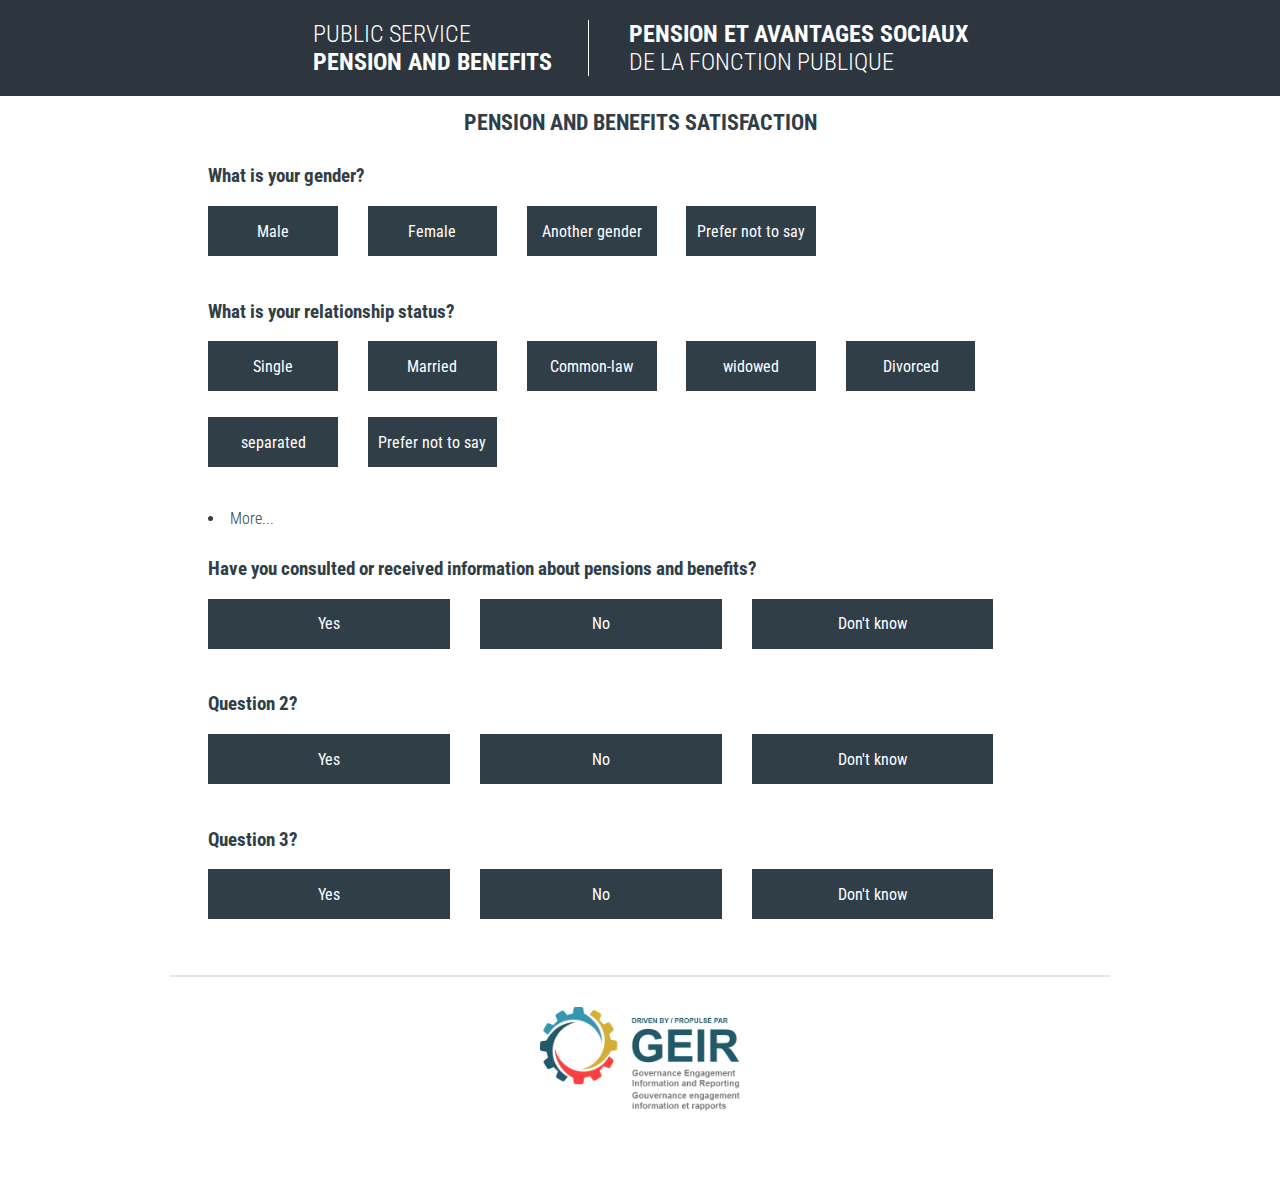
<file: feedback.html>
<html>
  <head>
    <meta charset="utf-8">
    <meta http-equiv="x-ua-compatible" content="ie=edge">
    <title>Pension and benefits - Feedback</title>
    <meta name="description" content="The Treasury Board of Canada Secretariat would like your feedback on the information available on pensions and benefits.">
    <meta name="viewport" content="user-scalable=no, width=device-width, initial-scale=1, maximum-scale=1">
    <meta name="author" content="PBS">

  <!-- --------------------------- CSS -------------------------->
    <link rel="stylesheet" href="css/main.css">
    <link rel="stylesheet" href="css/feedback.css">
  </head>

  <!-- --------------------------- BODY -------------------------- -->
  <body id="feedback">
  <header>
    <h2>Public service<br><span>pension and benefits</span></h2>
    <h2><span>Pension et avantages sociaux</span><br>de la fonction publique</h2>
  </header>
      <h1>Pension and benefits Satisfaction</h1>

    <section id="demographics">
        <div>
            <h3>What is your gender?</h3>
            <form class="feedbackform">
                <label>
                    <input class="option" type="radio" name="demog1" value="male">
                    <div><span>Male</span></div>
                </label>
                <label>
                    <input class="option" type="radio" name="demog1" value="female">
                    <div><span>Female</span></div>
                </label>
                <label>
                    <input class="option" type="radio" name="demog1" value="another">
                    <div><span>Another gender</span></div>
                </label>
                    <label>
                    <input class="option" type="radio" name="demog1" value="pnts">
                    <div><span>Prefer not to say</span></div>
                </label>
            </form>
        </div>
        <div>
			<h3>What is your relationship status?</h3>
            <form class="feedbackform">
                <label>
                    <input class="option" type="radio" name="demog2" value="single">
                    <div><span>Single</span></div>
                </label>
                <label>
                    <input class="option" type="radio" name="demog2" value="married">
                    <div><span>Married</span></div>
                </label>
                <label>
                    <input class="option" type="radio" name="demog2" value="common-law">
                    <div><span>Common-law</span></div>
                </label>
                    <label>
                    <input class="option" type="radio" name="demog2" value="widowed">
                    <div><span>widowed</span></div>
                </label>
                    <label>
                    <input class="option" type="radio" name="demog2" value="divorced">
                    <div><span>Divorced</span></div>
                </label>
                    <label>
                    <input class="option" type="radio" name="demog2" value="separated">
                    <div><span>separated</span></div>
                </label>
                    <label>
                    <input class="option" type="radio" name="demog2" value="pnts">
                    <div><span>Prefer not to say</span></div>
                </label>
            </form>
        </div>
        <div>
            <h3>In total, how long have you worked for the federal public service?</h3>
            <form class="feedbackform">
                <label>
                    <input class="option" type="radio" name="demog3" value="2-">
                    <div><span>Less than 2 years</span></div>
                </label>
                <label>
                    <input class="option" type="radio" name="demog3" value="2-6">
                    <div><span>2-6 years</span></div>
                </label>
                <label>
                    <input class="option" type="radio" name="demog3" value="7-14">
                    <div><span>7-14 years</span></div>
                </label>
                    <label>
                    <input class="option" type="radio" name="demog3" value="15-24">
                    <div><span>15-24 years</span></div>
                </label>
                    <label>
                    <input class="option" type="radio" name="demog3" value="25-34">
                    <div><span>25-34 years</span></div>
                </label>
                    <label>
                    <input class="option" type="radio" name="demog3" value="35+">
                    <div><span>35 years or more</span></div>
                </label>
                    <label>
                    <input class="option" type="radio" name="demog3" value="pnts">
                    <div><span>Prefer not to say</span></div>
                </label>
            </form>
        </div>
        <div>
            <h3>In which of the following age groups do you belong?</h3>
            <form class="feedbackform">
                <label>
                    <input class="option" type="radio" name="demog4" value="24-">
                    <div><span>24 years and under</span></div>
                </label>
                <label>
                    <input class="option" type="radio" name="demog4" value="25-29">
                    <div><span>25 to 29 years</span></div>
                </label>
                <label>
                    <input class="option" type="radio" name="demog4" value="30-34">
                    <div><span>30 to 34 years</span></div>
                </label>
                    <label>
                    <input class="option" type="radio" name="demog4" value="35-39">
                    <div><span>35 to 39 years</span></div>
                </label>
                    <label>
                    <input class="option" type="radio" name="demog4" value="40-44">
                    <div><span>40 to 44 years</span></div>
                </label>
                    <label>
                    <input class="option" type="radio" name="demog4" value="45-49">
                    <div><span>45 to 49 years</span></div>
                </label>
                </label>
                    <label>
                    <input class="option" type="radio" name="demog4" value="50-54">
                    <div><span>50 to 54 years</span></div>
                </label>
                </label>
                    <label>
                    <input class="option" type="radio" name="demog4" value="55-59">
                    <div><span>55 to 59 years</span></div>
                </label>
                </label>
                    <label>
                    <input class="option" type="radio" name="demog4" value="60+">
                    <div><span>60 years and over</span></div>
                </label>
                    <label>
                    <input class="option" type="radio" name="demog4" value="pnts">
                    <div><span>Prefer not to say</span></div>
                </label>
            </form>
        </div>
         <div>
            <h3>In total, how long have you worked for the federal public service?</h3>
            <form class="feedbackform">
                <label>
                    <input class="option" type="radio" name="demog3" value="2-">
                    <div><span>Less than 2 years</span></div>
                </label>
                <label>
                    <input class="option" type="radio" name="demog3" value="2-6">
                    <div><span>2-6 years</span></div>
                </label>
                <label>
                    <input class="option" type="radio" name="demog3" value="7-14">
                    <div><span>7-14 years</span></div>
                </label>
                    <label>
                    <input class="option" type="radio" name="demog3" value="15-24">
                    <div><span>15-24 years</span></div>
                </label>
                    <label>
                    <input class="option" type="radio" name="demog3" value="25-34">
                    <div><span>25-34 years</span></div>
                </label>
                    <label>
                    <input class="option" type="radio" name="demog3" value="35+">
                    <div><span>35 years or more</span></div>
                </label>
                    <label>
                    <input class="option" type="radio" name="demog3" value="pnts">
                    <div><span>Prefer not to say</span></div>
                </label>
            </form>
        </div>
        <div>
            <h3>In which of the following age groups do you belong?</h3>
            <form class="feedbackform">
                <label>
                    <input class="option" type="radio" name="demog4" value="24-">
                    <div><span>24 years and under</span></div>
                </label>
                <label>
                    <input class="option" type="radio" name="demog4" value="25-29">
                    <div><span>25 to 29 years</span></div>
                </label>
                <label>
                    <input class="option" type="radio" name="demog4" value="30-34">
                    <div><span>30 to 34 years</span></div>
                </label>
                    <label>
                    <input class="option" type="radio" name="demog4" value="35-39">
                    <div><span>35 to 39 years</span></div>
                </label>
                    <label>
                    <input class="option" type="radio" name="demog4" value="40-44">
                    <div><span>40 to 44 years</span></div>
                </label>
                    <label>
                    <input class="option" type="radio" name="demog4" value="45-49">
                    <div><span>45 to 49 years</span></div>
                </label>
                </label>
                    <label>
                    <input class="option" type="radio" name="demog4" value="50-54">
                    <div><span>50 to 54 years</span></div>
                </label>
                </label>
                    <label>
                    <input class="option" type="radio" name="demog4" value="55-59">
                    <div><span>55 to 59 years</span></div>
                </label>
                </label>
                    <label>
                    <input class="option" type="radio" name="demog4" value="60+">
                    <div><span>60 years and over</span></div>
                </label>
                    <label>
                    <input class="option" type="radio" name="demog4" value="pnts">
                    <div><span>Prefer not to say</span></div>
                </label>
            </form>
        </div>
    </section>

    <section id="questions">
        <div id="q1">
            <h3>Have you consulted or received information about pensions and benefits?</h3>
            <form class="feedbackform">
                <label>
                    <input class="option" type="radio" name="question1" value=y>
                    <div><span>Yes</span></div>
                </label>
                <label>
                    <input class="option" type="radio" name="question1" value=n>
                    <div><span>No</span></div>
                </label>
                <label>
                    <input class="option" type="radio" name="question1" value=dk>
                    <div><span>Don't know</span></div>
                </label>
            </form>
        </div>
        <div id="q2">
            <h3>Question 2?</h3>
            <form class="feedbackform">
                <label>
                    <input class="option" type="radio" name="question1" value=y>
                    <div><span>Yes</span></div>
                </label>
                <label>
                    <input class="option" type="radio" name="question1" value=n>
                    <div><span>No</span></div>
                </label>
                <label>
                    <input class="option" type="radio" name="question1" value=dk>
                    <div><span>Don't know</span></div>
                </label>
            </form>
        </div>

        <div id="q3">
            <h3>Question 3?</h3>
            <form class="feedbackform">
                <label>
                    <input class="option" type="radio" name="question1" value=y>
                    <div><span>Yes</span></div>
                </label>
                <label>
                    <input class="option" type="radio" name="question1" value=n>
                    <div><span>No</span></div>
                </label>
                <label>
                    <input class="option" type="radio" name="question1" value=dk>
                    <div><span>Don't know</span></div>
                </label>
            </form>
        </div>
    </section>

    <!-- ----------------------- FOOTER ------------------------------------ -->
    <footer>
        <div><img src="_img/GEIR-BIL@476x248.png" alt="GEIR logo"></div>
    </footer>

    <!-- ---------------------------- JAVASCRIPT SOURCES -------------------------------- -->

    <script src="https://ajax.googleapis.com/ajax/libs/jquery/3.4.0/jquery.min.js"></script>
    <script src="src/feedback.js"></script>

    <!--Change color when option is selected -->
    <script>
    $(document).ready(function() {
        $('section input[type="radio"]').change(
            function(){
                if ($(this).is(':checked')) {
                    $(this.parentNode).addClass('selected').siblings().removeClass('selected');
            }
        });
    });
	</script>
  </body>
</html>
</file>
<file: css/main.css>
/* PBS FONTS */
@import url('https://fonts.googleapis.com/css?family=Roboto+Condensed:300,500,700&display=swap');
/* font-family: 'Roboto Condensed', sans-serif; * /
/* font-weight: 300, 400 */

/* ----------------- Base ----------------- */
* {
  -moz-box-sizing: border-box;
  -webkit-box-sizing: border-box;
  box-sizing: border-box;
}
html {
  overflow-y: scroll;
  overflow-x: hidden;
  background: #fff;
  scroll-behavior: smooth; /* To smooth scroll to top button */
}
html.dragging body {
  -moz-user-select: none;
  -webkit-user-select: none;
  -ms-user-select: none;
  user-select: none;
}
body {
  position: relative;
  font-family: 'Roboto Condensed', sans-serif; /* PBS font - CRz */
  font-size: 16px;
  font-weight: 300;
  /* line-height: 1.5; */ /* CRz */
  color: #303e48; /* PBS main text color */
  margin:0; padding: 0 0 50px;
}

/* ------------------ Clearfix ----------------------*/

.cf:before,
.cf:after {
  content: " ";
  display: table;
}
.cf:after {
  clear: both;
}

/* ---------------- Material icons -----------------*/

.material-icons {
  display: inline-block;
  vertical-align: top;
  line-height: inherit;
  font-size: inherit;
}

/* ------------------- BUTTONS -------------------- */
/*.individualWidth{
  width:100%;
}*/ /* deleted by CRz */

/* Animated fade in/out buttons */
button{
    -webkit-transition: all 0.1s ease-out;
  -moz-transition: all 0.1s ease-out;
  -ms-transition: all 0.1s ease-out;
  -o-transition: all 0.1s ease-out;
  transition: all 0.1s ease-out;
}

/* Webstats statistics button */
#statsContainer{margin-bottom: 100px;}
#stats{
    background: #303e48;
    color:#fff;
    font-weight: 700;
    border:none;
    padding: 1em 0;
    width:200px;
    text-transform: uppercase;
    cursor: pointer;
    outline:none;
    display: inline-block;
}

#stats{float:left;}

#stats:hover{
    background-color:#4a5e6d;
}

#personcontainer{
    position:fixed; bottom: 0;
    width:100%;
    text-align:center;
    z-index:1000;

}
#person, #summary{
  margin 0 auto;
  width:100%;
  display: inline-block;
  border: 0;
  outline: 0;
  padding: 0px 15px;
  font-weight: 700;
  text-align: center;
  white-space: nowrap;
  color: #fff;
  -ms-touch-action: manipulation;
  touch-action: manipulation;
  cursor: pointer;
  -webkit-user-select: none;
  -moz-user-select: none;
  -ms-user-select: none;
  user-select: none;
  padding:20px 0;
  -webkit-box-shadow: 0px -5px 12px 1px rgba(0,0,0,0.63);
    -moz-box-shadow: 0px -5px 12px 1px rgba(0,0,0,0.63);
    box-shadow: 0px -5px 12px 1px rgba(0,0,0,0.63);
    float:left;
}
#person{background: #303e48;}
#person:hover{
   background-color:#4a5e6d;
}
/*#summary{
    background: #ef4144;
    width:20%;
    float:right;
    }
#summary:hover{background-color: #fe5b5d}*/

#scrollToTopContainer{
    position:fixed; bottom: 100px; right: 0;
    width:50px;
    text-align:center;
    z-index:1000;
}
#scrollToTop{
    display: none;
    background: #fff;
    font-size: 2em;
    line-height:.5em;
    font-weight: 700;
    height:75px;
    border: 0;
    outline: 0;
    cursor: pointer;
  }

.btn:focus,
.btn:hover,
.btn:active { outline: 0;}


/* ------------------- Forms --------------------*/

.form-control {
  display: block;
  width: 100%;
  height: 40px;
  padding: 5px 15px;
  font-size: 16px;
  line-height: 26px;
  color: inherit;
  background: #fff;
  border: 2px solid #e5e5e5;
  border-radius: 4px;
  -webkit-appearance: none;
  -moz-appearance: none;
  -o-appearance: none;
  appearance: none;
}
/*select.form-control {
  padding-right: 40px;
  cursor: pointer;
}*/
select.form-control::-ms-expand {
  display: none;
}
.form-control:focus {
  outline: 0;
  border-color: #4a9ff9;
}

/*------------------------- Header ---------------------------- */

header {
    background: #2d363e;
  padding: 30px auto;
  text-align: center;
  color: #fff;
}
header .logo {
  max-width: 240px;
  margin: 60px auto 60px auto;
}

header .logo svg {
  width: 100%;
  height: 100%;
}
header h2 {
display: inline-block;
font-size:1.5em;
font-weight: 300;
text-transform: uppercase;
text-align: left;
}
header h2:first-of-type{
    border-right: 1px solid #fff;
    padding-right: 1.5em;}
header h2:last-of-type{
    padding-left:1.5em;
}
header h2 span{
font-weight: 700 !important;
}
@media screen and (max-width: 960px) {
header{text-align: left; padding-left:3%;}
}
@media screen and (max-width: 720px) {
header h2 {font-size:1em;}
/* Replace button text for EOD (End od day), shorter text for mobile */
#summary span{display: none;}
#summary:after {content: 'EOD';}
}

@media screen and (max-width: 450px) {
header h2 {font-size:.7em;}
#person, #summary{ padding:30px 0;}
}

/* --------------- Section ---------------- */

section {
  margin: 30px auto;
  padding-top: 0;
  max-width: 940px;
  padding: 0 3%;
  text-align: left;
}
h1{
    font-size:1.35em;
    text-transform: uppercase;
    text-align:center;
}

@media (max-width: 600px) {
  section.demo {
    border-top: 0;
  }
}

/* ------------- Webstats box ---------------*/
#webStats{
    background: #4d5b65;
    font-weight: 300 !important;
    color: #fff;
    padding:15px;
}

#webStats b, #webStats u{
    font-weight: 300;
    text-decoration: none;

}


/* Search and Add tiles */
.controls {
    width:100%;
  margin: 30px 0;
}
/* Search */
.control {
  position: relative;
  display:inline-block;
  width: 47%;
  padding: 0;
  margin-right:7%;
}
.control-icon {
  position: absolute;
  left: 10px;
  top: 0;
  width: 40px;
  height: 40px;
  line-height: 40px;
  text-align: center;
  z-index: 2;
  pointer-events: none;
}
.add-tile-container{
    display:inline-block;
    width:47%; margin-right:-2%;
}

input[type=text], select {
font-family: 'Roboto Condensed', sans-serif;
  width: 100%;
  padding: 12px 20px;
  margin: 8px 0;
  display: inline-block;
  border: none;
  border-radius: 0;
  box-sizing: border-box;
  text-align: center;
}
input#newTileName{
    /*background: #d5bd71;*/
    display: inline-block;
    max-width:74%;
    font-weight:700;
    font-size:1em;
    text-align:left;
   /* border: 2px solid #d3ae37;;*/
    color:#000;
    margin 0;
    padding: 10px 10px 9px;
    border-bottom: 1px solid #303e48;
    outline: none;
}
button.add-more-items{
    background: #303e48;
    display: inline-block;
    color:#fff;
    border:none;
    font-size:1.5em;
    box-sizing:border-box;
    margin-left:-3px;
     vertical-align: middle;
     margin-bottom:4px;
     max-width:25%;
     padding: 6px 10px;
     cursor: pointer;
     outline: none;
}
button.add-more-items:hover{background-color:#4a5e6d;}
input.search-field, select {
  /*background:#92adb6;*/
  width: 100%;
  padding: 12px 20px;
  margin: 8px 0;
  display: inline-block;
  border-bottom: 1px solid #303e48;;
  border-radius: 0;
  box-sizing: border-box;
  text-align: left;
  color:#303e48 !important;
  font-weight: 700;
}
select, optgroup{text-transform: uppercase;}
input::placeholder, select::placeholder { /* Chrome, Firefox, Opera, Safari 10.1+ */
  color:#303e48;
  opacity: 1; /* Firefox */
  font-weight: 700;
  text-transform: uppercase;
}
input:-ms-input-placeholder, select:-ms-input-placeholder { /* Internet Explorer 10-11 */
  color: #303e48;
}
input::-ms-input-placeholder, select::-ms-input-placeholder { /* Microsoft Edge */
  color: #303e48;
}

/* --------------- Footer ----------------- */

footer {
  margin: 0 auto;
  max-width: 940px;
  text-align: center;
  border-top: 2px solid #e5e5e5;
  padding-top: 30px;
  padding-bottom: 30px;
}
footer img{max-width:200px; }


/* ADAPTIVE */
@media (max-width: 600px) {
  .control {
    float: none;
    width: auto;
    margin: 0 0 15px 0;
  }
  .control.layout {
    margin: 0;
  }
}

@media screen and (max-width: 450px) {
 .control {
  width: 85%;
  margin-right:0;
  }
 .add-tile-container{
    width:100%; margin-right:0;
  }
}
</file>
<file: css/feedback.css>
.selected{background:rgba(56, 150, 176, 1) !important;}
.selected2{background:#303e48 !important;}

/* Hidding all questions on load. JS load the first one
#questions>div{display:none;}
#demographics>div{display:none;}
*/

#feedback form{width:100%;}
section{position: relative;}

/* Lebel is used as a "wrap" for each option */
label{
    display : inline-block; margin:0 3% 3% 0;
    height: 50px; padding: 0 5px;
    box-sizing: border-box; /* vertical alignment */
    vertical-align: top;
    background:#303e48;
}

/* Mouse hover */
label:hover{ background:#465a68;}

/* HIDE DEFAULT RADIO BUTTON*/
label > input{
    visibility: hidden; /* Makes input not-clickable */
    position: absolute; /* Remove input from document flow */
}
/* Div that replace default radio button */
label > input + div{ /* DIV STYLES */
    position: relative;
    cursor:pointer;
    border:2px solid transparent;
    margin:auto; /* IMPORTANT :: RE FLEX alignment */
    width:100%; text-align: center;
    text-transform: uppercase;
    color:#fff;
}
/* FLEX mode to enable vertical text align */
label > input + div{
    display: inline-flex;
    color: #fff; font-weight: 400; height: 50px;
    }
/* SPAN is used to vertical align text in the label div (flex) */
label > input + div span{ display:block; margin:auto; text-align: left; text-transform: initial;}

/* Demographics form options size */
#demographics label{width:15%;}

/* Questions  form options size */
#questions label{width:28%;}

/* GEIR colors
light blue : background:rgba(56, 150, 176, 1)
red/pink: background:rgba(250, 64, 65, 1)
gold: background:rgba(211, 175, 55, 1)
*/
</file>
